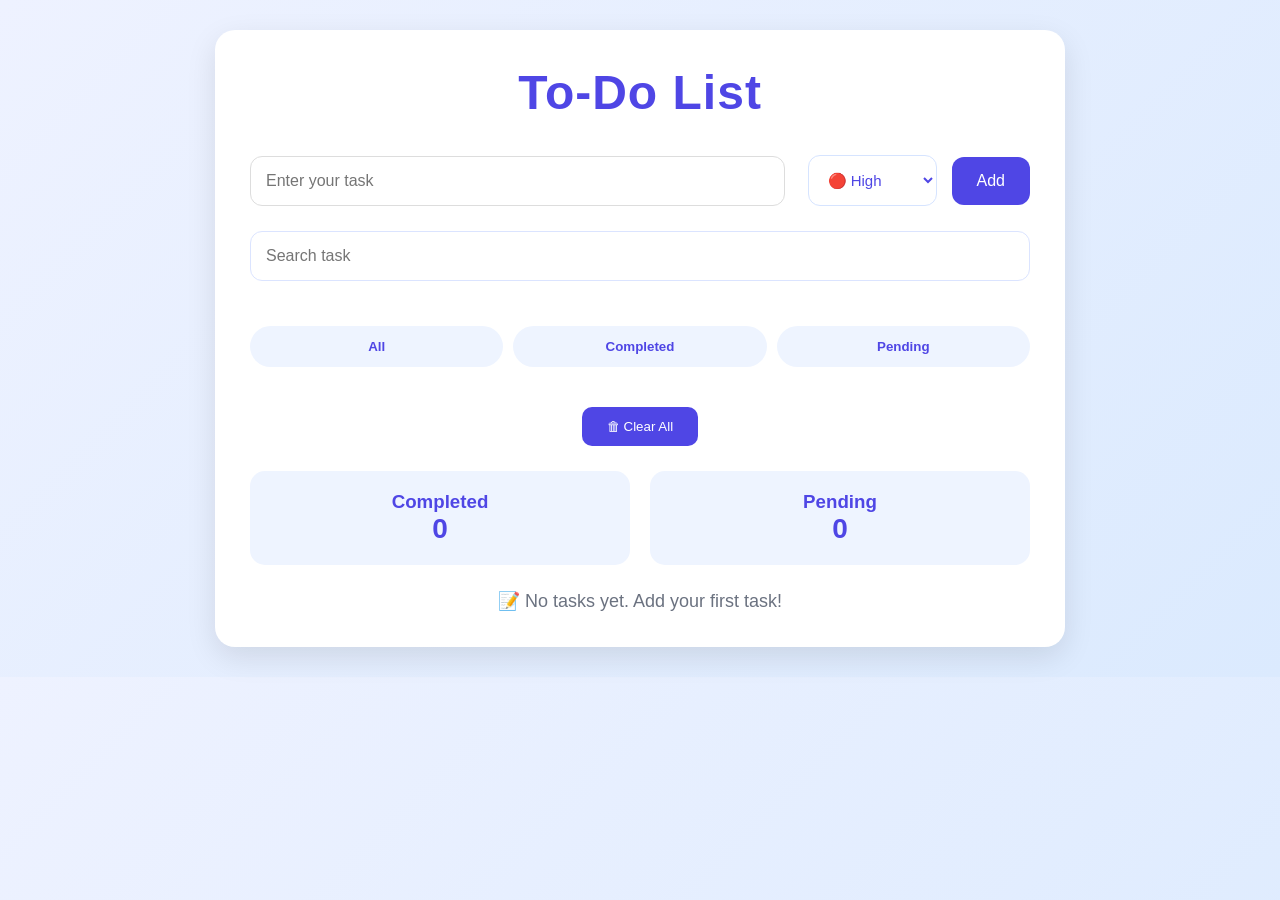
<file: index.html>
<!DOCTYPE html>
<html lang="en">

<head>
    <meta charset="UTF-8">
    <meta name="viewport" content="width=device-width, initial-scale=1.0">
    <title>To-Do List</title>

    <link rel="stylesheet" href="style.css">
</head>

<body>

    <div class="container">

        <h1>To-Do List</h1>

        <!-- Add Task -->

        <div class="input-box">

            <input
                type="text"
                id="taskInput"
                placeholder="Enter your task">

            <select id="priority">
                <option value="High">🔴 High</option>
                <option value="Medium">🟡 Medium</option>
                <option value="Low">🟢 Low</option>
            </select>

            <button id="addBtn">
                Add
            </button>

        </div>

        <!-- Search -->

        <div class="search-box">

            <input type="text" id="searchInput"  placeholder="Search task">
        </div>

        <!-- Filter -->

        <div class="filter">

            <button id="allBtn">All</button>

            <button id="completedBtn">
                Completed
            </button>

            <button id="pendingBtn">
                Pending
            </button>

        </div>
        <div class="filter">
   
</div>
       <div class="clear-section">
        <button id="clearBtn">🗑 Clear All</button>
</div>


        <!-- Counter -->
    <div class="counter">
        <div class="card completed-card">
        <h3>Completed</h3>
        <span id="completedCount">0</span>
    </div>

    <div class="card pending-card">
        <h3>Pending</h3>
        <span id="pendingCount">0</span>
    </div>

</div>
    <div>
        <!-- Task List -->
         <ul id="taskList">

         </ul>

         <p id="emptyMessage">
    📝 No tasks yet. Add your first task!
</p>
</div>
<script src="script.js"></script>
</body>
</html>
</file>
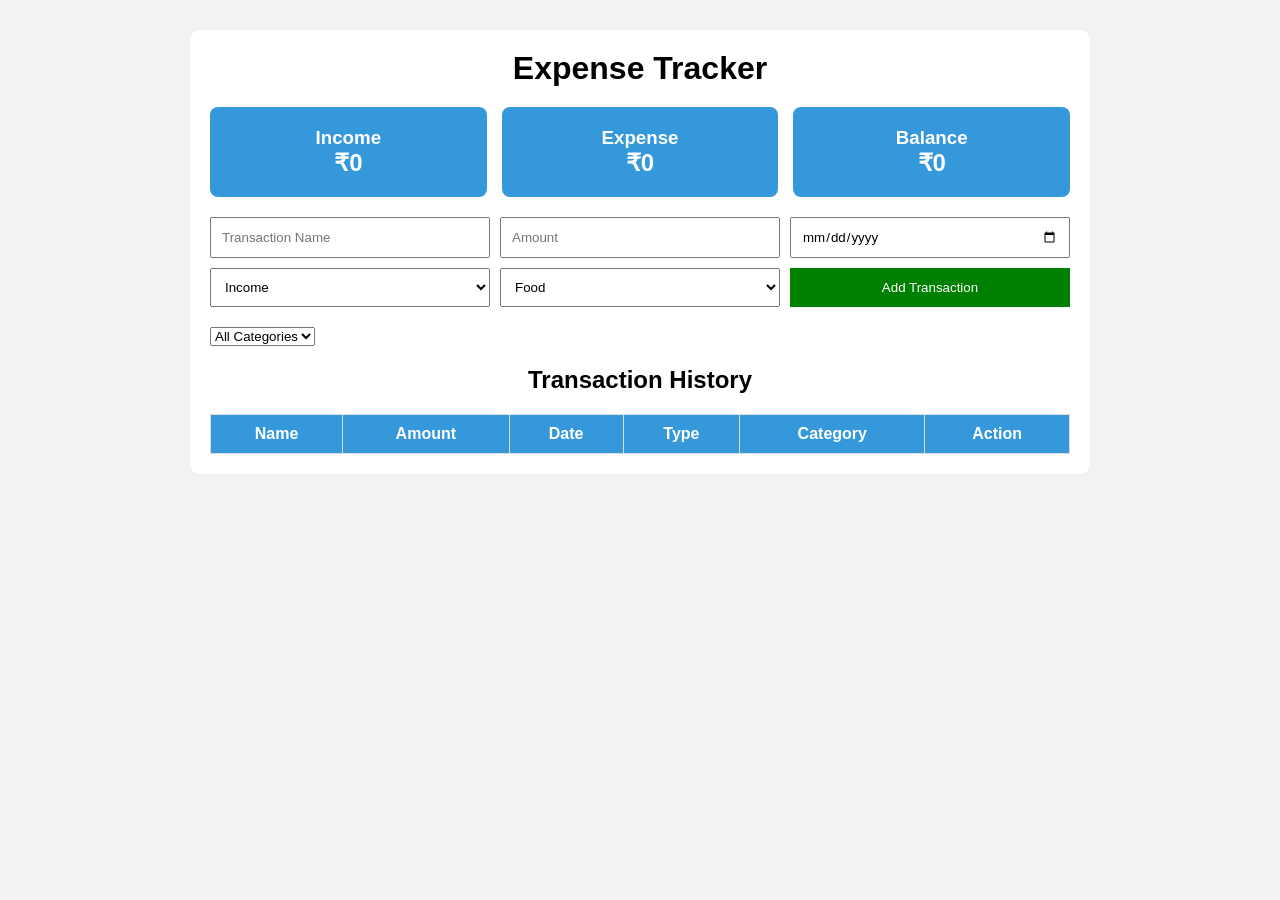
<file: Task 3/Expense Tracker/index.html>
<!DOCTYPE html>
<html lang="en">

<head>
    <meta charset="UTF-8">
    <meta name="viewport" content="width=device-width, initial-scale=1.0">
    <title>Expense Tracker</title>

    <link rel="stylesheet" href="style.css">
</head>

<body>

    <div class="container">

        <h1>Expense Tracker</h1>

        <!-- Summary -->

        <div class="summary">

            <div class="card">
                <h3>Income</h3>
                <h2 id="income">₹0</h2>
            </div>

            <div class="card">
                <h3>Expense</h3>
                <h2 id="expense">₹0</h2>
            </div>

            <div class="card">
                <h3>Balance</h3>
                <h2 id="balance">₹0</h2>
            </div>

        </div>

        <!-- Form -->

        <div class="form">

            <input type="text" id="title" placeholder="Transaction Name">

            <input type="number" id="amount" placeholder="Amount">

            <input type="date" id="date">

            <select id="type">
                <option value="income">Income</option>
                <option value="expense">Expense</option>
            </select>

            <select id="category">
                <option>Food</option>
                <option>Travel</option>
                <option>Shopping</option>
                <option>Salary</option>
                <option>Rent</option>
                <option>Freelancing</option>
                <option>Gift</option>
                <option>Others</option>
            </select>

            <button onclick="addTransaction()">
                Add Transaction
            </button>

        </div>

        <!-- Filter -->

        <div class="filter">

            <select id="filter" onchange="filterCategory()">

                <option value="All">All Categories</option>
                <option value="Food">Food</option>
                <option value="Travel">Travel</option>
                <option value="Shopping">Shopping</option>
                <option value="Salary">Salary</option>
                <option value="Rent">Rent</option>
                <option value="Freelancing">Freelancing</option>
                <option value="Gift">Gift</option>
                <option value="Others">Others</option>

            </select>

        </div>

        <!-- History -->

        <h2 class="history-title">Transaction History</h2>

        <table>

            <thead>

                <tr>

                    <th>Name</th>
                    <th>Amount</th>
                    <th>Date</th>
                    <th>Type</th>
                    <th>Category</th>
                    <th>Action</th>

                </tr>

            </thead>

            <tbody id="list">

            </tbody>

        </table>

    </div>

    <script src="script.js"></script>

</body>

</html>
</file>
<file: style.css>
*{
    margin:0;
    padding:0;
    box-sizing:border-box;
    font-family:Arial, sans-serif;
}

body{
    background: linear-gradient(135deg, #eef2ff, #dbeafe);
    font-family: Arial, sans-serif;
    padding: 30px;
}

.container{
    width:90%;
    max-width:850px;
    margin:auto;
    background:#fff;
    padding:35px;
    border-radius:20px;
    box-shadow:0 10px 30px rgba(0,0,0,0.1);
}


h1{
    text-align:center;
    color:#4F46E5;
    font-size:48px;
    font-weight:700;
    margin-bottom:35px;
    letter-spacing:1px;
}

.input-box{
    display:flex;
    align-items:center;
    gap:15px;
    margin-bottom:25px;
}

.input-box input{
    flex:1;
    padding:15px;
    border:1px solid #ddd;
    border-radius:12px;
    font-size:16px;
    outline:none;
}

.input-box button{
    padding:15px 25px;
    background:#4f46e5;
    color:white;
    border:none;
    border-radius:12px;
    cursor:pointer;
    font-size:16px;
    transition:.3s;
}

.input-box button:hover{
    background:#4338ca;
}

.search-box{
    margin-bottom:20px;
}

.search-box input{
    width:100%;
    padding:15px;
    border:1px solid #dbe4ff;
    border-radius:12px;
    outline:none;
    font-size:16px;
    margin-bottom:25px;
}

.filter{
    display:flex;
    gap:10px;
    margin-bottom:20px;
}

.filter button{
    flex:1;
    padding:13px;
    border:none;
    background:#EEF4FF;
    color:#4F46E5;
    border-radius:30px;
    cursor:pointer;
    font-weight:600;
    transition:.3s;
}

.filter button:hover{
    background:#4F46E5;
    color:white;
}


#taskList{
    list-style:none;
}

#taskList li{
    background:white;
    color:#333;
    border-radius:12px;
    padding:15px;
    margin-bottom:15px;
    display:flex;
    justify-content:space-between;
    align-items:center;
    box-shadow:0 5px 15px rgba(0,0,0,0.15);
    transition:.3s;
}

#taskList li:hover{
    transform:translateY(-3px);
}

.editBtn{
    background:#EEF4FF;
    color:#4F46E5;
    border:none;
    padding:10px 18px;
    border-radius:10px;
    cursor:pointer;
    margin-right:8px;
    font-weight:bold;
    transition:0.3s;
}

.editBtn:hover{
    background:#4F46E5;
    color:white;
}

.deleteBtn{
    background:#FEE2E2;
    color:#DC2626;
    border:none;
    padding:10px 18px;
    border-radius:10px;
    cursor:pointer;
    font-weight:bold;
    transition:0.3s;
}

.deleteBtn:hover{
    background:#DC2626;
    color:white;
}

.completed{
    text-decoration: line-through;
    opacity: 0.6;
}

.clear-section{
    margin:15px 0;
    text-align:center;
}

#clearBtn{
    background:#4F46E5;
    color:white;
    padding:12px 25px;
    border:none;
    border-radius:10px;
    cursor:pointer;
    transition:.3s;
}

#clearBtn:hover{
    background:#3730A3;
}

.counter{
    display:flex;
    gap:20px;
    margin:25px 0;
}

.counter p{
    flex:1;
    background:#EEF4FF;
    color:#4F46E5;
    padding:28px;
    border-radius:20px;
    text-align:center;
    font-size:22px;
    font-weight:bold;
    box-shadow:0 6px 20px rgba(79,70,229,.08);
}

.card{
    flex:1;
    padding:20px;
    text-align:center;
    border-radius:15px;
    color:white;
}

.completed-card{
background:#EEF4FF;
color:#4F46E5;
}

.pending-card{
background:#EEF4FF;
color:#4F46E5;
}

.card span{
    font-size:28px;
    font-weight:bold;
}
.taskInfo{

flex:1;

display:flex;

flex-direction:column;

margin-left:10px;

}

.taskDate{

font-size:12px;

color:gray;

margin-top:5px;

}

#priority{
    padding:15px;
    border:1px solid #D6E4FF;
    border-radius:12px;
    background:white;
    color:#4F46E5;
    font-size:15px;
    outline:none;
    margin-left:8px;
}

#taskList li{
    display:flex;
    align-items:center;
    justify-content:space-between;
    background:#ffffff;
    padding:18px 20px;
    margin:15px 0;
    border-radius:16px;
    border:1px solid #E5E7EB;
    box-shadow:0 8px 20px rgba(79,70,229,0.08);
    transition:0.3s;
    gap:15px;
}

#taskList li:hover{
    transform:translateY(-4px);
    box-shadow:0 15px 30px rgba(79,70,229,0.15);
}

.taskText{
    font-size:17px;
    font-weight:600;
    color:#1F2937;
}

.checkTask{
    width:20px;
    height:20px;
    accent-color:#4F46E5;
    cursor:pointer;
}

#emptyMessage{
    text-align:center;
    color:#6B7280;
    font-size:18px;
    margin-top:20px;
    font-weight:500;
}
</file>
<file: Task 3/Expense Tracker/style.css>
*{
margin:0;
padding:0;
box-sizing:border-box;
font-family:Arial;
}

body{
background:#f2f2f2;
padding:30px;
}

.container{
max-width:900px;
margin:auto;
background:white;
padding:20px;
border-radius:10px;
}

h1{
text-align:center;
margin-bottom:20px;
}

.summary{
display:flex;
gap:15px;
margin-bottom:20px;
}

.card{
flex:1;
background:#3498db;
color:white;
padding:20px;
text-align:center;
border-radius:8px;
}

.form{
display:grid;
grid-template-columns:repeat(3,1fr);
gap:10px;
margin-bottom:20px;
}

.form input,
.form select,
.form button{
padding:10px;
}

button{
background:green;
color:white;
border:none;
cursor:pointer;
}

table{
width:100%;
border-collapse:collapse;
}

table th,
table td{
border:1px solid #ddd;
padding:10px;
text-align:center;
}

table th{
    background:#3498db;
    color:white;
}

.filter{
margin-bottom:20px;
}

@media(max-width:700px){

.summary{
flex-direction:column;
}

.form{
grid-template-columns:1fr;
}
}

.edit-btn{
    background: #f39c12  !important;
    color: white;
    border: none;
    padding: 5px 10px;
    border-radius: 5px;
    cursor: pointer;
    margin-right: 8px;
}

.delete-btn{
    background: red;
    color: white;
    border: none;
    padding: 5px 10px;
    border-radius: 5px;
    cursor: pointer;
}


.history-title{
    text-align: center;
    margin: 20px 0;
}
button:hover{
    opacity:0.9;
}

input:focus,
select:focus{
    outline:none;
    border:2px solid #3498db;
}

table tbody tr:hover{
    background:#f5f5f5;
}
</file>
